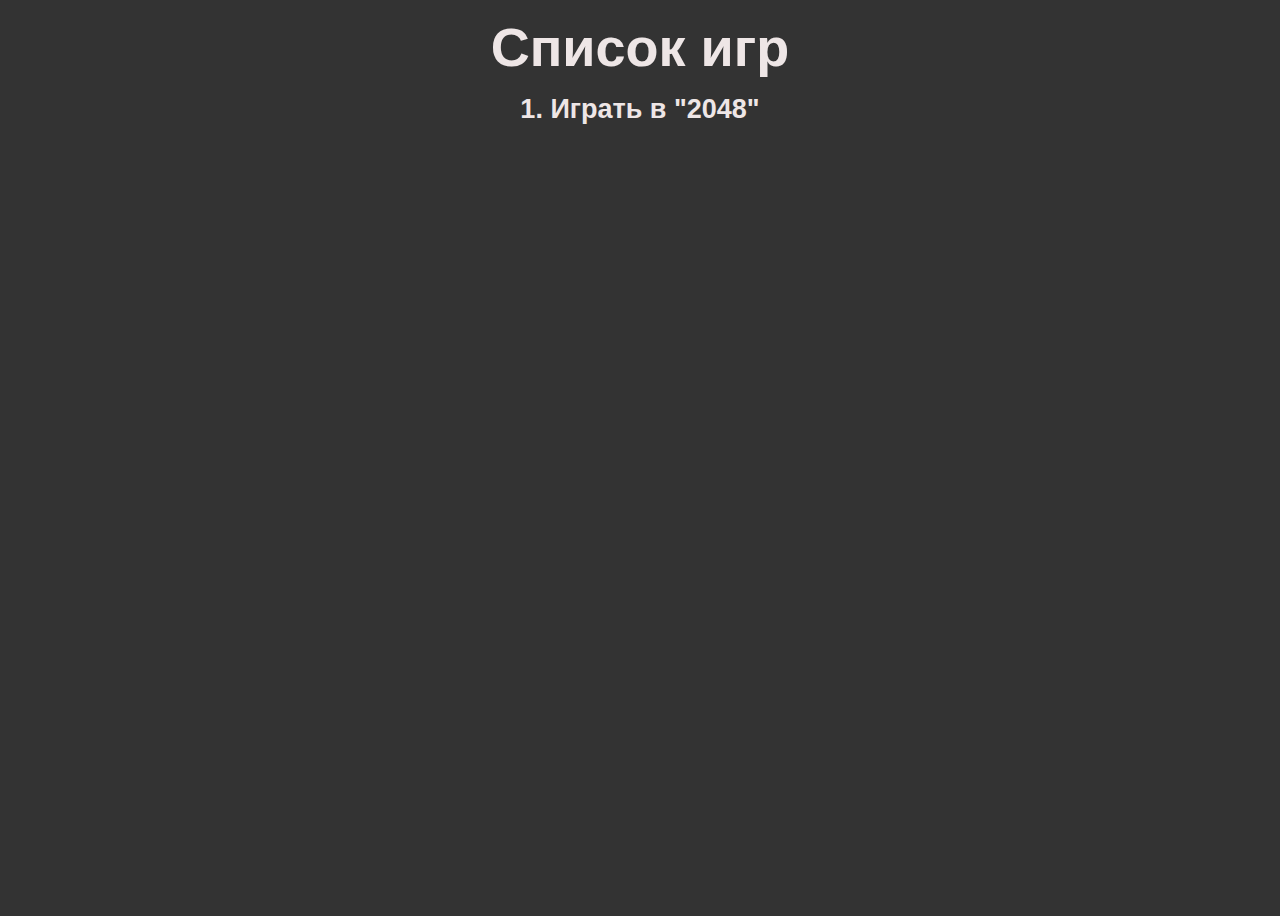
<file: index.html>
<!DOCTYPE html>
<html lang="ru">
<head>
    <meta charset="UTF-8">
    <meta name="viewport" content="width=device-width, initial-scale=1.0">
    <link rel="stylesheet" href="style.css">
    <title>Главное меню</title>
</head>
<body>
    <div class="container">
        <h1>Список игр</h1>
        <ul>
            <li>1. <a href="./pages/2048/">Играть в "2048"</a></li>
        </ul>
    </div>
    <script src="script.js"></script>
</body>
</html>
</file>
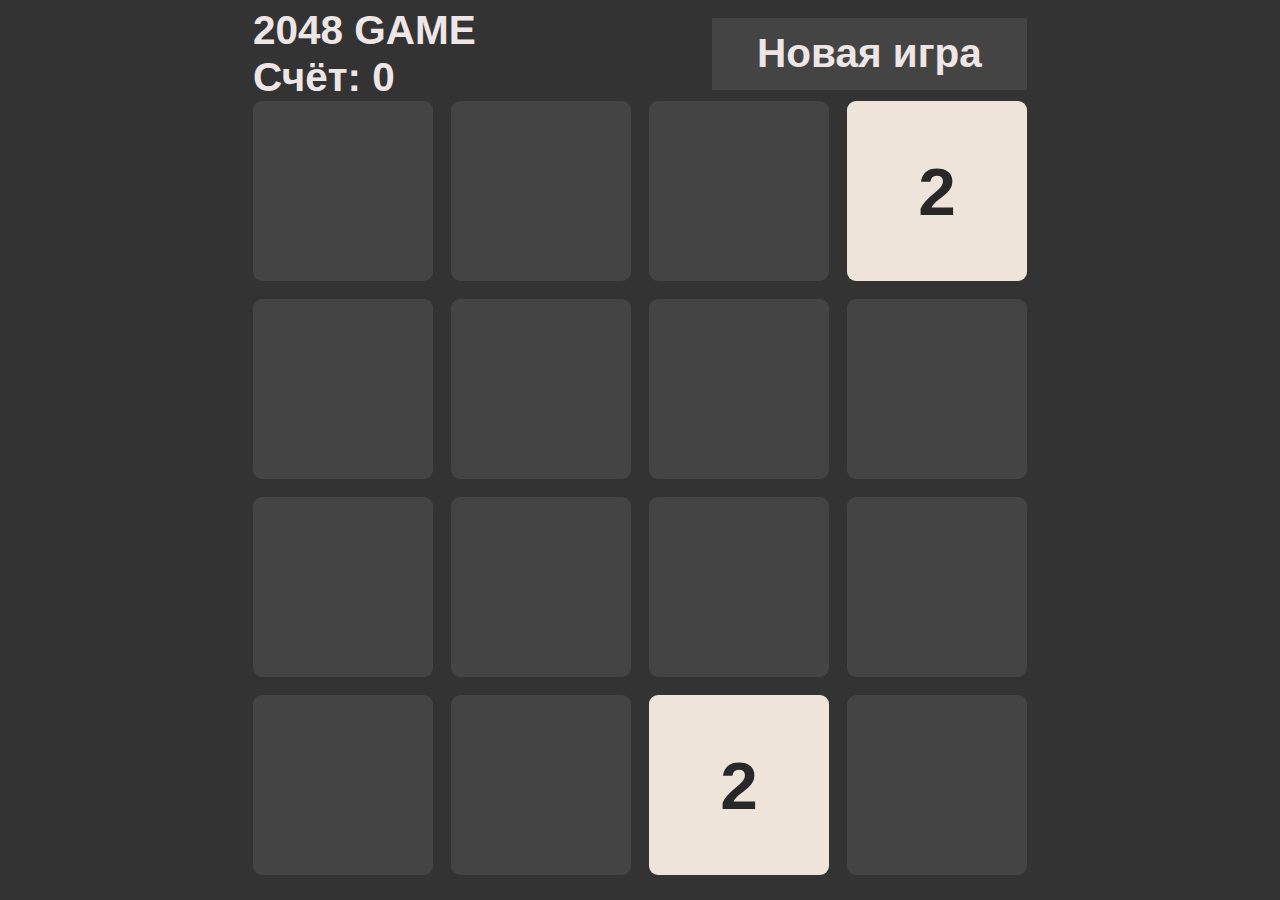
<file: pages/2048/index.html>
<!DOCTYPE html>
<html lang="en">
<head>
    <meta charset="UTF-8">
    <meta http-equiv="X-UA-Compatible" content="IE=edge">
    <meta name="viewport" content="width=device-width, initial-scale=1.0">
    <title>2048 game</title>
    <link rel="stylesheet" href="./styles/style.css"/>
</head>
<body>
    <div class="header">
        <div class="header-left">
            <div>2048 GAME</div>
            <div id="score">Счёт: 0</div>
        </div>
        <div class="header-right">
            <div tabindex="0" id="restart-game">Новая игра</div>
        </div>
    </div>
    <div id="game-board">

    </div>
    <script src="./scripts/script.js" type="module"></script>
</body>
</html>
</file>
<file: style.css>
*{
    box-sizing: border-box;
    margin: 0;
    padding: 0;
    font-family: Arial, Helvetica, sans-serif;
    font-size: 3vmin;
    font-weight: bold;
    list-style: none;
    text-decoration: none;
    color: #eee6e6;
}

body{
    background-color: #333;
    height: 100vh;
    padding: 0 150px 0 150px;
}

.container {
    width: 100%;
    margin-top: 16px;
    display: flex;
    flex-direction: column;
    align-items: center;
}

h1 {
    font-size: 6vmin;
}

ul li {
    margin-top: 16px;
}

a:hover {
    text-decoration: underline;
}
</file>
<file: pages/2048/styles/style.css>
*{
    box-sizing: border-box;
    margin: 0;
    padding: 0;
    font-family: Arial, Helvetica, sans-serif;
    font-size: 4.5vmin;
    font-weight: bold;
}

body{
    background-color: #333;
    display: flex;
    flex-direction: column;
    justify-content: center;
    align-items: center;
    height: 100vh;
}

.header{
    display: flex;
    justify-content: space-between;
    width: 86vmin;
}

.header-left{
    color: #eee6e6;
}

.header-left div {
    margin: auto;
}

.header-right{
    margin: auto 0 auto auto;
}

.header-right div {
    cursor: pointer;
    user-select: none;
    text-align: center;
    padding-top: 1.3vmin;
    width: 35vmin;
    height: 8vmin;
    color: #eee6e6;
    background-color: #444;
    border: none;
    transition: all 300ms;
}

.header-right div:hover {
    background-color: #5c5b5b;
}


#game-board{
    --cell-size: 20vmin;
    --cell-gap: 2vmin;
    position: relative;
    display: grid;
    grid-template-columns: repeat(4, var(--cell-size));
    grid-template-rows: repeat(4,var(--cell-size));
    gap: var(--cell-gap);
    border-radius: 1vmin;
    margin-bottom: 2vmin;
}

.cell{
    background-color: #444;
    border-radius: 1vmin;
}

.tile{
    --x: 0;
    --y: 0;
    position: absolute;
    top: calc(var(--y) * (var(--cell-size) + var(--cell-gap)));
    left: calc(var(--x) * (var(--cell-size) + var(--cell-gap)));
    display: flex;
    justify-content: center;
    align-items: center;
    width: 20vmin;
    height: 20vmin;
    border-radius: 1vmin;
    font-family: Arial, Helvetica, sans-serif;
    font-size: 7.5vmin;
    font-weight: bold;
    background-color:var(--bg-lightness);
    color: var(--text-lightness);
    transition: 100ms;
    animation: show 200ms;
}

@keyframes show{
    0%{
        opacity: 0.5;
        transform: scale(0);
    }
}
</file>
